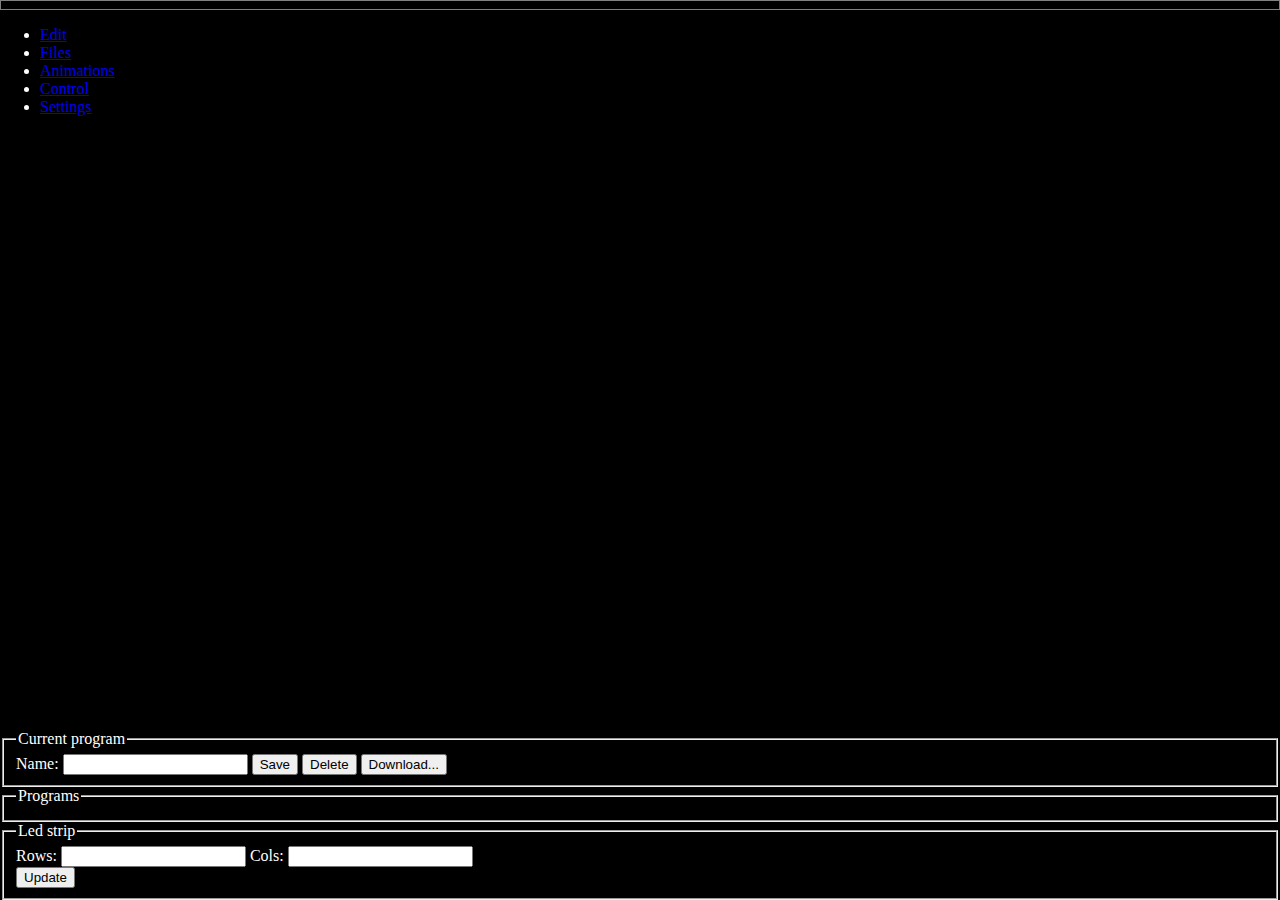
<file: web/index.html>
<!doctype html>
<html>
<head>
<meta name="viewport" content="width=device-width, initial-scale=1"> 
<style>

body {
    background: #000000;
    color: #ffffff;
}
#ledsim {
    border-style: solid;
    border-color: gray;
    border-width: 1px;
    image-rendering:-moz-crisp-edges;          /* Firefox        */
    image-rendering:-o-crisp-edges;            /* Opera          */
    image-rendering:-webkit-optimize-contrast; /* Safari         */
    image-rendering:optimize-contrast;         /* CSS3 Proposed  */
    image-rendering:crisp-edges;               /* CSS4 Proposed  */
    image-rendering:pixelated;                 /* CSS4 Proposed  */
    -ms-interpolation-mode:nearest-neighbor;   /* IE8+           */
}

#compiler_msg
{
    color: green;
    font-family: monospace;
}

.error
{
    color: red !important;
}


.quick_load_template
{
    display: none;
}

.quick_load
{
    margin: 2px;
}

#main-container
{
    display: flex;
    flex-direction: column;
    position:absolute;
    top: 0;
    bottom: 0;
    left: 0;
    right: 0;
}

#tabs
{
    display: flex;
    flex-direction: column;
    flex-grow: 1;
}


#tab-edit
{
    display: flex;
    flex-direction: column;
    flex-grow: 1;
    padding: 0.1em;
}

#editor {
    /*margin: auto;/*/
    flex-grow: 1;
}

</style>
<script src="controller.js"></script>
<script src="strip_anim_bindings.js"></script>
<script src="jslib/jquery-3.1.0.min.js"></script>
<script src="jslib/jquery-ui-1.12.1/jquery-ui.js"></script>
<link rel="stylesheet" href="jslib/jquery-ui-1.12.1/jquery-ui.css">
<script src="commands.js"></script>
<script src="jslib/ace/ace.js" type="text/javascript" charset="utf-8"></script>
</head>
<body>
    <div id='main-container'>
        <canvas  id="ledsim" width=160 height=1></canvas>

        <div id="tabs">
            <ul>
                <li><a href="#tab-edit">Edit</a></li>
                <li><a href="#tab-files">Files</a></li>
                <li><a href="#tab-animations">Animations</a></li>
                <li><a href="#tab-control">Control</a></li>
                <li><a href="#tab-settings">Settings</a></li>
            </ul>

            <div id="tab-control">
            </div>

            <div id="tab-edit" >
                    <div  id="compiler_msg"></div>
                    <div  id="editor"></div>

            </div>

            <div id="tab-files">
                <fieldset >
                    <legend>Current program</legend>
                    Name: <input id='program_name' type='text'></input>
                    <button id='save'>Save</button>
                    <button id='delete'>Delete</button>
                    <button id='download'>Download...</button>
                </fieldset>

                <fieldset>
                    <legend>Programs</legend>
                    <a href='#' class='quick_load_template'>template</a>

                </fieldset>
            </div>

            <div id="tab-settings">
                <fieldset>
                    <legend>Led strip</legend>
                    Rows: <input id='settings_rows' type='text' value=''></input>
                    Cols: <input id='settings_cols' type='text' value=''></input>
                    <div id='settings_error' class='error'></div>

                    <button id='settings_update'>Update</button>
                </fieldset>
            </fieldset>

        </div>
    </div>

</body>
</html>
</file>
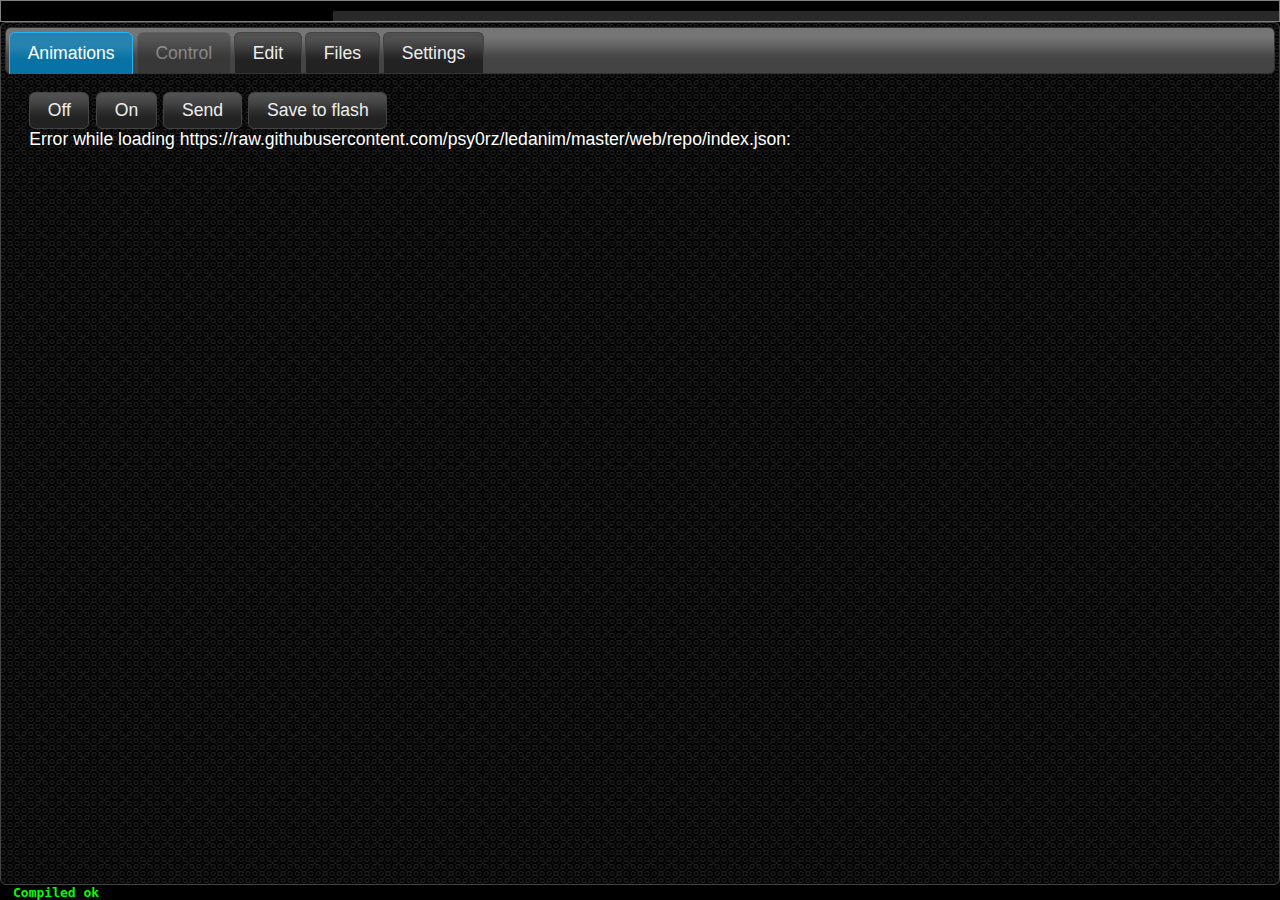
<file: web/public_html/index.html>
<!doctype html>
<html>
<head>
    <!-- (C)2016 Edwin Eefting - edwin@datux.nl -->
    <meta name="viewport" content="width=device-width, initial-scale=1">
    <meta http-equiv="cache-control" content="max-age=86400" />
    <style>

    body {
        background: #000000;
        color: #ffffff;
    }
    #ledsim {
        border-style: solid;
        border-color: gray;
        border-width: 1px;
        image-rendering:-moz-crisp-edges;          /* Firefox        */
        image-rendering:-o-crisp-edges;            /* Opera          */
        image-rendering:-webkit-optimize-contrast; /* Safari         */
        image-rendering:optimize-contrast;         /* CSS3 Proposed  */
        image-rendering:crisp-edges;               /* CSS4 Proposed  */
        image-rendering:pixelated;                 /* CSS4 Proposed  */
        -ms-interpolation-mode:nearest-neighbor;   /* IE8+           */
    }



    .template
    {
        display: none;
    }


    #main-container
    {
        display: flex;
        flex-direction: column;
        position:absolute;
        top: 0;
        bottom: 0;
        left: 0;
        right: 0;
    }

    #tabs
    {
        display: flex;
        flex-direction: column;
        flex-grow: 1;
    }

    #tab-animations
    {
        overflow: auto;
    }


    #tab-edit
    {
        display: flex;
        flex-direction: column;
        flex-grow: 1;
        padding: 0.1em;
    }

    #editor {
        flex-grow: 1;
        font-size: 18px;
    }

    #tab-control
    {
        display: flex;
        flex-direction: column;
        flex-grow: 1;
        padding: 0.5em;
    }

    #controls
    {
        overflow: auto;

    }

    .animation_desc
    {
        color: gray;
        font-style:italic;
    }

    #status_bar
    {
        font-family: monospace;
        padding-left: 1em;
        font-weight: bold;
        background-color: #000000;
    }

    .status_ok
    {
        color: #00FF00;
    }

    .status_processing
    {
        color: yellow;
    }

    .status_error
    {
        color: white;
        background-color: #ff0000 !important;
    }

    .hide-during-load
    {
        display:none !important;
    }

    .custom-slider-handle
    {
        text-align: center;
        width: 3em !important;
    }

    #controls .category
    {
        color: gray;
        font-size: 50%;
    }

    #controls .color-value
    {
        color: gray;
        font-size: 50%;
    }

    </style>

</head>
<body>
    <div id='main-container'>
        <canvas class='hide-during-load' id="ledsim"></canvas>

        <div class='hide-during-load' id="tabs">
            <ul>
                <li><a href="#tab-animations">Animations</a></li>
                <li><a href="#tab-control">Control</a></li>
                <li><a href="#tab-edit">Edit</a></li>
                <li><a href="#tab-files">Files</a></li>
                <li><a href="#tab-settings">Settings</a></li>
            </ul>


            <div id="tab-animations" >
                <button class='on-click-power-off'>Off</button>
                <button class='on-click-power-on'>On</button>
                <button class='on-click-send'>Send</button>
                <button class='on-click-save-to-flash'>Save to flash</button>

                <div class='animations_msg'></div>
                <div class='category template'>
                    <h1 class='category_title'></h1>
                    <ul>
                        <li class='animation template'>
                            <a class='animation_click program_name' href='#'></a>
                            <span class='animation_desc'></span>
                        </li>
                    </ul>
                </div>
            </div>


            <div id="tab-control">
                <div>
                    <button class='on-click-power-off'>Off</button>
                    <button class='on-click-power-on'>On</button>
                    <button class='on-click-send'>Send</button>
                    <button class='on-click-restore-defaults'>Defaults</button>
                </div>
                <div id='controls'>

                    <!-- Slider control template -->
                    <div class='slider control template'>
                        <p>
                            <span class='name'></span> <span class='category'></span>
                            <span class="ui-icon ui-icon-arrowreturnthick-1-w on-click-restore-default"></span>
                        </p>
                        <div class='widget'>
                            <div class="custom-slider-handle ui-slider-handle"></div>
                        </div>
                    </div>

                    <!-- color picker control template -->
                    <div class='color-picker control template'>
                        <p>
                            <span class='name'></span> <span class='category'></span>
                            <span class="ui-icon ui-icon-arrowreturnthick-1-w on-click-restore-default"></span>
                        </p>
                        <div class='widget' /></div>
                        <div class='color-value'></div>
                    </div>
                </div>
            </div>


            <div id="tab-edit" >
                <div id="editor"></div>
                <div style='color: gray;'>
                    Compiled size: <span id="compile_size"></span> bytes
                </div>

            </div>


            <div id="tab-files">
                <fieldset >
                    <legend>Current program</legend>
                    Name: <input id='program_name' type='text'></input>
                    <button id='save'>Save</button>
                    <button id='delete'>Delete</button>
                    <button id='download'>Download...</button>
                </fieldset>

                <fieldset>
                    <legend>Animations in local storage</legend>
                    <ul>
                        <li class='local_animation template'>
                            <a class='local_animation_click local_program_name' href='#'></a>
                        </li>
                    </ul>
                </fieldset>
            </div>


            <div id="tab-settings">
                <p>
                    <fieldset>
                        <legend>Led strip</legend>
                        Number of leds: <input id='settings_leds' type='text' size=4 value=''></input>
                        <p/>
                        Auto send: <input id='settings_auto_send' type='checkbox'></input>
                        <p/>
                        Smooth transition: <input id='settings_strip_smooth' type='checkbox'></input>
                    </fieldset>
                </p>
                <p>
                    <fieldset>
                        <legend>Led simulator in Web Browser</legend>
                        Led size: <input id='settings_ledsim_size' type='text' size=4 value=''></input> pixels
                        <p/>
                        Smooth transition: <input id='settings_ledsim_smooth' type='checkbox'></input>
                    </fieldset>
                </p>
                <p>
                    <button id='settings_update'>Save</button>
                </p>

            </div>
        </div>

        <div class='status_error' id="status_bar">Loading, this can take a while...</div>
    </div>


    <link rel="stylesheet" href="jslib/jquery-ui-1.12.1/jquery-ui.min.css">


    <script src="jslib/jquery-3.1.0.min.js"></script>
    <script src="jslib/jquery-ui-1.12.1/jquery-ui.min.js"></script>
    <script src="jslib/jquery.ui.touch-punch.min.js"></script>
    <script src="util.js"></script>
    <script src="led.js"></script>
    <script src="control.js"></script>
    <script src="jslib/ace/ace.js"></script>
    <script src="jslib/ace/theme-twilight.js"></script>
    <script src="jslib/ace/mode-javascript.js"></script>
    <script src="jslib/iris/iris.min.js"></script>
    <script src="controller.js"></script>
    <script src="strip_anim_bindings.js"></script>


</body>
</html>
</file>
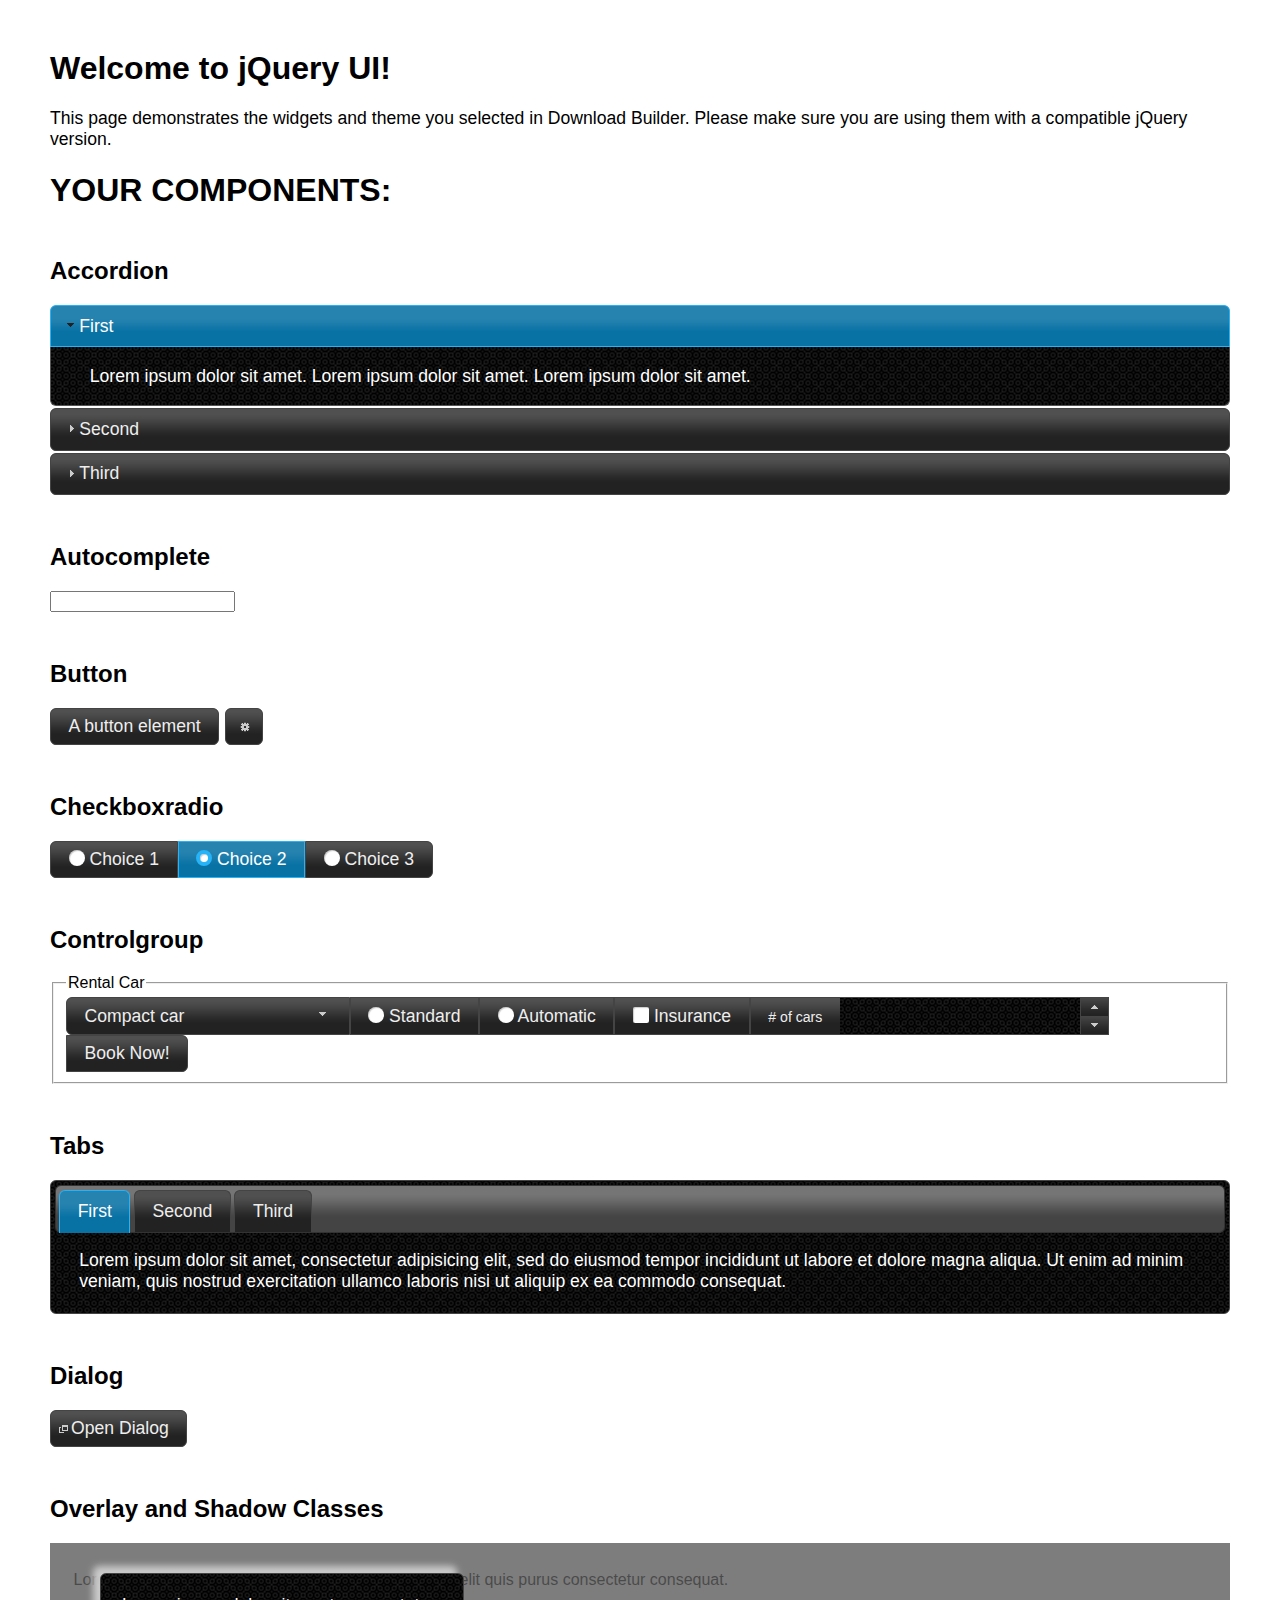
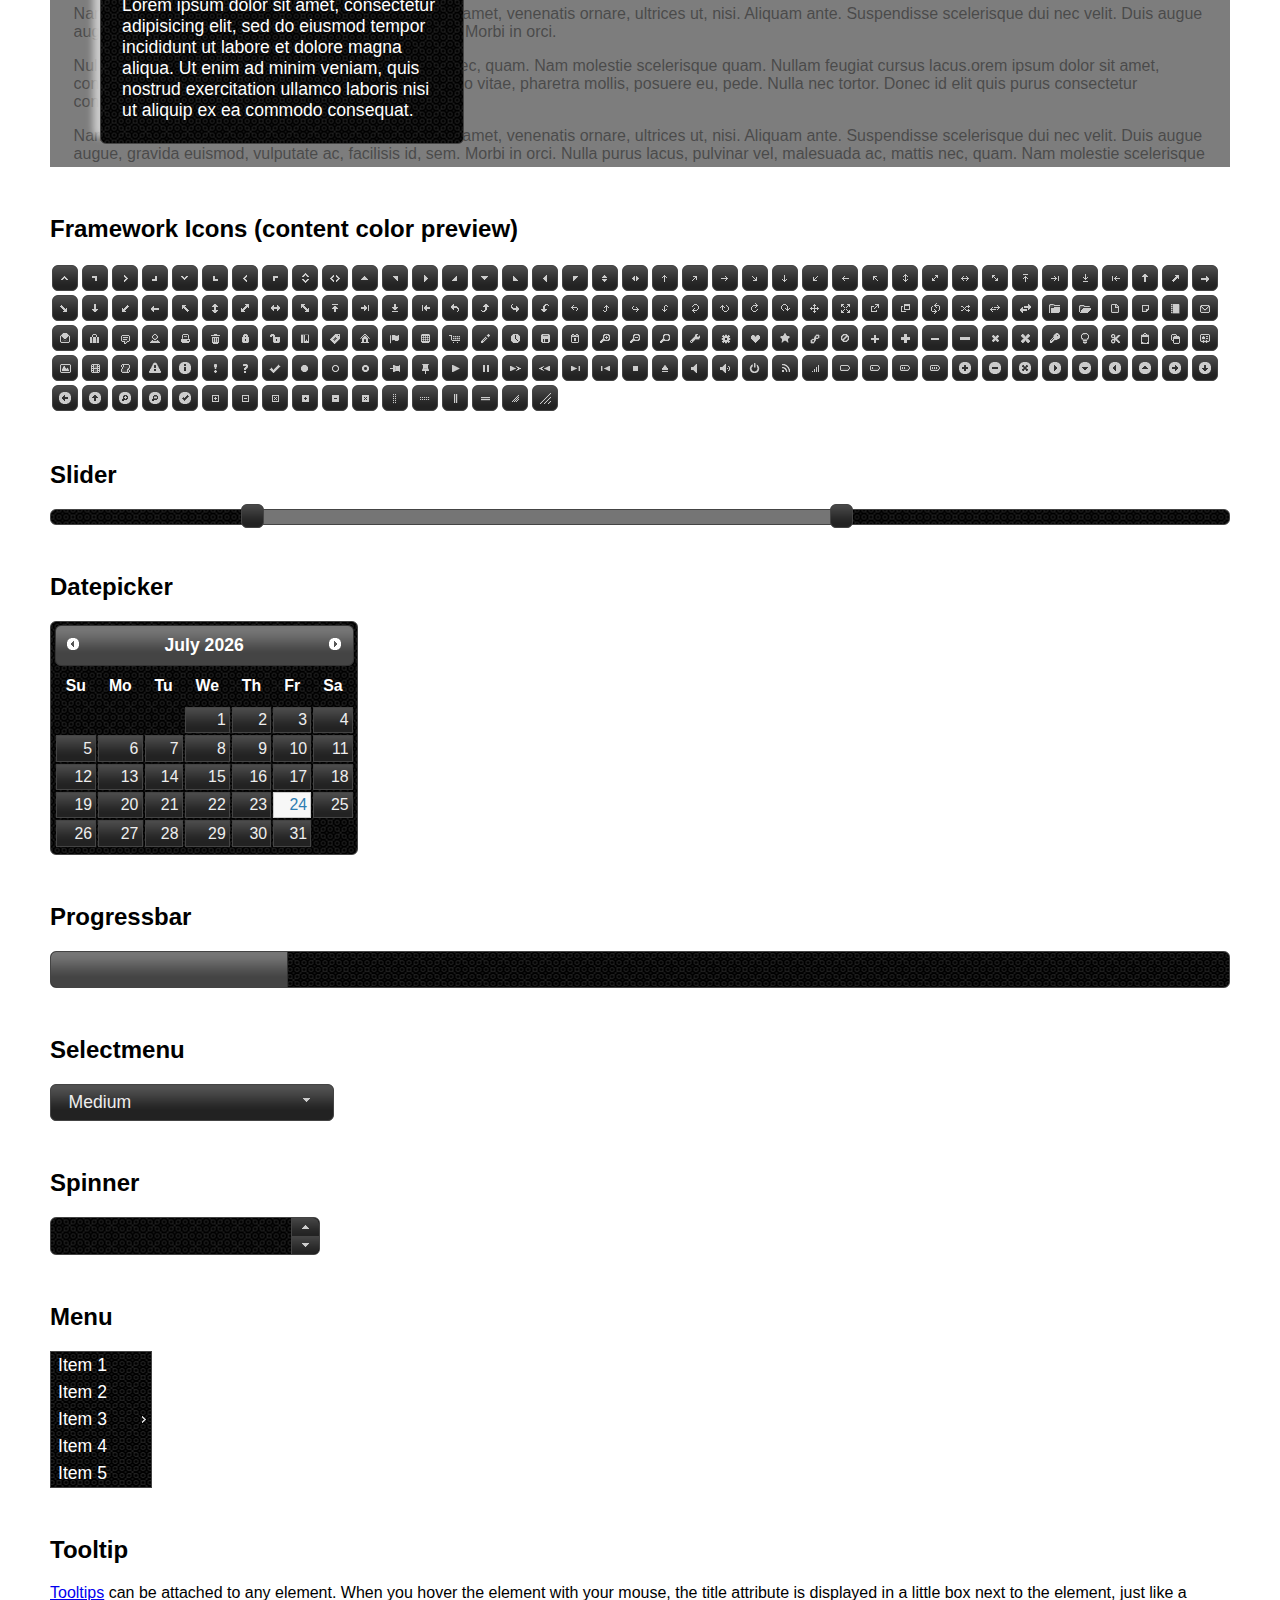
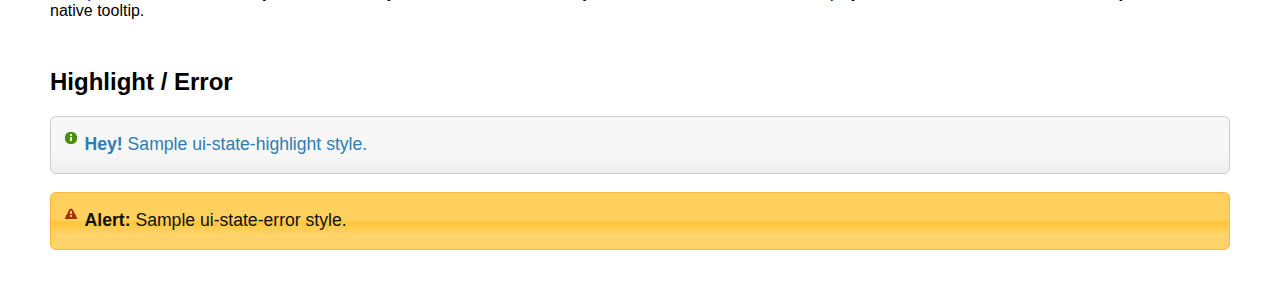
<file: web/jslib/jquery-ui-1.12.1/index.html>
<!doctype html>
<html lang="us">
<head>
	<meta charset="utf-8">
	<title>jQuery UI Example Page</title>
	<link href="jquery-ui.css" rel="stylesheet">
	<style>
	body{
		font-family: "Trebuchet MS", sans-serif;
		margin: 50px;
	}
	.demoHeaders {
		margin-top: 2em;
	}
	#dialog-link {
		padding: .4em 1em .4em 20px;
		text-decoration: none;
		position: relative;
	}
	#dialog-link span.ui-icon {
		margin: 0 5px 0 0;
		position: absolute;
		left: .2em;
		top: 50%;
		margin-top: -8px;
	}
	#icons {
		margin: 0;
		padding: 0;
	}
	#icons li {
		margin: 2px;
		position: relative;
		padding: 4px 0;
		cursor: pointer;
		float: left;
		list-style: none;
	}
	#icons span.ui-icon {
		float: left;
		margin: 0 4px;
	}
	.fakewindowcontain .ui-widget-overlay {
		position: absolute;
	}
	select {
		width: 200px;
	}
	</style>
</head>
<body>

<h1>Welcome to jQuery UI!</h1>

<div class="ui-widget">
	<p>This page demonstrates the widgets and theme you selected in Download Builder. Please make sure you are using them with a compatible jQuery version.</p>
</div>

<h1>YOUR COMPONENTS:</h1>


<!-- Accordion -->
<h2 class="demoHeaders">Accordion</h2>
<div id="accordion">
	<h3>First</h3>
	<div>Lorem ipsum dolor sit amet. Lorem ipsum dolor sit amet. Lorem ipsum dolor sit amet.</div>
	<h3>Second</h3>
	<div>Phasellus mattis tincidunt nibh.</div>
	<h3>Third</h3>
	<div>Nam dui erat, auctor a, dignissim quis.</div>
</div>



<!-- Autocomplete -->
<h2 class="demoHeaders">Autocomplete</h2>
<div>
	<input id="autocomplete" title="type &quot;a&quot;">
</div>



<!-- Button -->
<h2 class="demoHeaders">Button</h2>
<button id="button">A button element</button>
<button id="button-icon">An icon-only button</button>



<!-- Checkboxradio -->
<h2 class="demoHeaders">Checkboxradio</h2>
<form style="margin-top: 1em;">
	<div id="radioset">
		<input type="radio" id="radio1" name="radio"><label for="radio1">Choice 1</label>
		<input type="radio" id="radio2" name="radio" checked="checked"><label for="radio2">Choice 2</label>
		<input type="radio" id="radio3" name="radio"><label for="radio3">Choice 3</label>
	</div>
</form>



<!-- Controlgroup -->
<h2 class="demoHeaders">Controlgroup</h2>
<fieldset>
	<legend>Rental Car</legend>
	<div id="controlgroup">
		<select id="car-type">
			<option>Compact car</option>
			<option>Midsize car</option>
			<option>Full size car</option>
			<option>SUV</option>
			<option>Luxury</option>
			<option>Truck</option>
			<option>Van</option>
		</select>
		<label for="transmission-standard">Standard</label>
		<input type="radio" name="transmission" id="transmission-standard">
		<label for="transmission-automatic">Automatic</label>
		<input type="radio" name="transmission" id="transmission-automatic">
		<label for="insurance">Insurance</label>
		<input type="checkbox" name="insurance" id="insurance">
		<label for="horizontal-spinner" class="ui-controlgroup-label"># of cars</label>
		<input id="horizontal-spinner" class="ui-spinner-input">
		<button>Book Now!</button>
	</div>
</fieldset>



<!-- Tabs -->
<h2 class="demoHeaders">Tabs</h2>
<div id="tabs">
	<ul>
		<li><a href="#tabs-1">First</a></li>
		<li><a href="#tabs-2">Second</a></li>
		<li><a href="#tabs-3">Third</a></li>
	</ul>
	<div id="tabs-1">Lorem ipsum dolor sit amet, consectetur adipisicing elit, sed do eiusmod tempor incididunt ut labore et dolore magna aliqua. Ut enim ad minim veniam, quis nostrud exercitation ullamco laboris nisi ut aliquip ex ea commodo consequat.</div>
	<div id="tabs-2">Phasellus mattis tincidunt nibh. Cras orci urna, blandit id, pretium vel, aliquet ornare, felis. Maecenas scelerisque sem non nisl. Fusce sed lorem in enim dictum bibendum.</div>
	<div id="tabs-3">Nam dui erat, auctor a, dignissim quis, sollicitudin eu, felis. Pellentesque nisi urna, interdum eget, sagittis et, consequat vestibulum, lacus. Mauris porttitor ullamcorper augue.</div>
</div>



<h2 class="demoHeaders">Dialog</h2>
<p>
	<button id="dialog-link" class="ui-button ui-corner-all ui-widget">
		<span class="ui-icon ui-icon-newwin"></span>Open Dialog
	</button>
</p>

<h2 class="demoHeaders">Overlay and Shadow Classes</h2>
<div style="position: relative; width: 96%; height: 200px; padding:1% 2%; overflow:hidden;" class="fakewindowcontain">
	<p>Lorem ipsum dolor sit amet,  Nulla nec tortor. Donec id elit quis purus consectetur consequat. </p><p>Nam congue semper tellus. Sed erat dolor, dapibus sit amet, venenatis ornare, ultrices ut, nisi. Aliquam ante. Suspendisse scelerisque dui nec velit. Duis augue augue, gravida euismod, vulputate ac, facilisis id, sem. Morbi in orci. </p><p>Nulla purus lacus, pulvinar vel, malesuada ac, mattis nec, quam. Nam molestie scelerisque quam. Nullam feugiat cursus lacus.orem ipsum dolor sit amet, consectetur adipiscing elit. Donec libero risus, commodo vitae, pharetra mollis, posuere eu, pede. Nulla nec tortor. Donec id elit quis purus consectetur consequat. </p><p>Nam congue semper tellus. Sed erat dolor, dapibus sit amet, venenatis ornare, ultrices ut, nisi. Aliquam ante. Suspendisse scelerisque dui nec velit. Duis augue augue, gravida euismod, vulputate ac, facilisis id, sem. Morbi in orci. Nulla purus lacus, pulvinar vel, malesuada ac, mattis nec, quam. Nam molestie scelerisque quam. </p><p>Nullam feugiat cursus lacus.orem ipsum dolor sit amet, consectetur adipiscing elit. Donec libero risus, commodo vitae, pharetra mollis, posuere eu, pede. Nulla nec tortor. Donec id elit quis purus consectetur consequat. Nam congue semper tellus. Sed erat dolor, dapibus sit amet, venenatis ornare, ultrices ut, nisi. Aliquam ante. </p><p>Suspendisse scelerisque dui nec velit. Duis augue augue, gravida euismod, vulputate ac, facilisis id, sem. Morbi in orci. Nulla purus lacus, pulvinar vel, malesuada ac, mattis nec, quam. Nam molestie scelerisque quam. Nullam feugiat cursus lacus.orem ipsum dolor sit amet, consectetur adipiscing elit. Donec libero risus, commodo vitae, pharetra mollis, posuere eu, pede. Nulla nec tortor. Donec id elit quis purus consectetur consequat. Nam congue semper tellus. Sed erat dolor, dapibus sit amet, venenatis ornare, ultrices ut, nisi. </p>

	<!-- ui-dialog -->
	<div class="ui-widget-overlay ui-front"></div>
	<div style="position: absolute; width: 320px; left: 50px; top: 30px; padding: 1.2em" class="ui-widget ui-front ui-widget-content ui-corner-all ui-widget-shadow">
		Lorem ipsum dolor sit amet, consectetur adipisicing elit, sed do eiusmod tempor incididunt ut labore et dolore magna aliqua. Ut enim ad minim veniam, quis nostrud exercitation ullamco laboris nisi ut aliquip ex ea commodo consequat.
	</div>

</div>

<!-- ui-dialog -->
<div id="dialog" title="Dialog Title">
	<p>Lorem ipsum dolor sit amet, consectetur adipisicing elit, sed do eiusmod tempor incididunt ut labore et dolore magna aliqua. Ut enim ad minim veniam, quis nostrud exercitation ullamco laboris nisi ut aliquip ex ea commodo consequat.</p>
</div>



<h2 class="demoHeaders">Framework Icons (content color preview)</h2>
<ul id="icons" class="ui-widget ui-helper-clearfix">
	<li class="ui-state-default ui-corner-all" title=".ui-icon-caret-1-n"><span class="ui-icon ui-icon-caret-1-n"></span></li>
	<li class="ui-state-default ui-corner-all" title=".ui-icon-caret-1-ne"><span class="ui-icon ui-icon-caret-1-ne"></span></li>
	<li class="ui-state-default ui-corner-all" title=".ui-icon-caret-1-e"><span class="ui-icon ui-icon-caret-1-e"></span></li>
	<li class="ui-state-default ui-corner-all" title=".ui-icon-caret-1-se"><span class="ui-icon ui-icon-caret-1-se"></span></li>
	<li class="ui-state-default ui-corner-all" title=".ui-icon-caret-1-s"><span class="ui-icon ui-icon-caret-1-s"></span></li>
	<li class="ui-state-default ui-corner-all" title=".ui-icon-caret-1-sw"><span class="ui-icon ui-icon-caret-1-sw"></span></li>
	<li class="ui-state-default ui-corner-all" title=".ui-icon-caret-1-w"><span class="ui-icon ui-icon-caret-1-w"></span></li>
	<li class="ui-state-default ui-corner-all" title=".ui-icon-caret-1-nw"><span class="ui-icon ui-icon-caret-1-nw"></span></li>
	<li class="ui-state-default ui-corner-all" title=".ui-icon-caret-2-n-s"><span class="ui-icon ui-icon-caret-2-n-s"></span></li>
	<li class="ui-state-default ui-corner-all" title=".ui-icon-caret-2-e-w"><span class="ui-icon ui-icon-caret-2-e-w"></span></li>
	<li class="ui-state-default ui-corner-all" title=".ui-icon-triangle-1-n"><span class="ui-icon ui-icon-triangle-1-n"></span></li>
	<li class="ui-state-default ui-corner-all" title=".ui-icon-triangle-1-ne"><span class="ui-icon ui-icon-triangle-1-ne"></span></li>
	<li class="ui-state-default ui-corner-all" title=".ui-icon-triangle-1-e"><span class="ui-icon ui-icon-triangle-1-e"></span></li>
	<li class="ui-state-default ui-corner-all" title=".ui-icon-triangle-1-se"><span class="ui-icon ui-icon-triangle-1-se"></span></li>
	<li class="ui-state-default ui-corner-all" title=".ui-icon-triangle-1-s"><span class="ui-icon ui-icon-triangle-1-s"></span></li>
	<li class="ui-state-default ui-corner-all" title=".ui-icon-triangle-1-sw"><span class="ui-icon ui-icon-triangle-1-sw"></span></li>
	<li class="ui-state-default ui-corner-all" title=".ui-icon-triangle-1-w"><span class="ui-icon ui-icon-triangle-1-w"></span></li>
	<li class="ui-state-default ui-corner-all" title=".ui-icon-triangle-1-nw"><span class="ui-icon ui-icon-triangle-1-nw"></span></li>
	<li class="ui-state-default ui-corner-all" title=".ui-icon-triangle-2-n-s"><span class="ui-icon ui-icon-triangle-2-n-s"></span></li>
	<li class="ui-state-default ui-corner-all" title=".ui-icon-triangle-2-e-w"><span class="ui-icon ui-icon-triangle-2-e-w"></span></li>
	<li class="ui-state-default ui-corner-all" title=".ui-icon-arrow-1-n"><span class="ui-icon ui-icon-arrow-1-n"></span></li>
	<li class="ui-state-default ui-corner-all" title=".ui-icon-arrow-1-ne"><span class="ui-icon ui-icon-arrow-1-ne"></span></li>
	<li class="ui-state-default ui-corner-all" title=".ui-icon-arrow-1-e"><span class="ui-icon ui-icon-arrow-1-e"></span></li>
	<li class="ui-state-default ui-corner-all" title=".ui-icon-arrow-1-se"><span class="ui-icon ui-icon-arrow-1-se"></span></li>
	<li class="ui-state-default ui-corner-all" title=".ui-icon-arrow-1-s"><span class="ui-icon ui-icon-arrow-1-s"></span></li>
	<li class="ui-state-default ui-corner-all" title=".ui-icon-arrow-1-sw"><span class="ui-icon ui-icon-arrow-1-sw"></span></li>
	<li class="ui-state-default ui-corner-all" title=".ui-icon-arrow-1-w"><span class="ui-icon ui-icon-arrow-1-w"></span></li>
	<li class="ui-state-default ui-corner-all" title=".ui-icon-arrow-1-nw"><span class="ui-icon ui-icon-arrow-1-nw"></span></li>
	<li class="ui-state-default ui-corner-all" title=".ui-icon-arrow-2-n-s"><span class="ui-icon ui-icon-arrow-2-n-s"></span></li>
	<li class="ui-state-default ui-corner-all" title=".ui-icon-arrow-2-ne-sw"><span class="ui-icon ui-icon-arrow-2-ne-sw"></span></li>
	<li class="ui-state-default ui-corner-all" title=".ui-icon-arrow-2-e-w"><span class="ui-icon ui-icon-arrow-2-e-w"></span></li>
	<li class="ui-state-default ui-corner-all" title=".ui-icon-arrow-2-se-nw"><span class="ui-icon ui-icon-arrow-2-se-nw"></span></li>
	<li class="ui-state-default ui-corner-all" title=".ui-icon-arrowstop-1-n"><span class="ui-icon ui-icon-arrowstop-1-n"></span></li>
	<li class="ui-state-default ui-corner-all" title=".ui-icon-arrowstop-1-e"><span class="ui-icon ui-icon-arrowstop-1-e"></span></li>
	<li class="ui-state-default ui-corner-all" title=".ui-icon-arrowstop-1-s"><span class="ui-icon ui-icon-arrowstop-1-s"></span></li>
	<li class="ui-state-default ui-corner-all" title=".ui-icon-arrowstop-1-w"><span class="ui-icon ui-icon-arrowstop-1-w"></span></li>
	<li class="ui-state-default ui-corner-all" title=".ui-icon-arrowthick-1-n"><span class="ui-icon ui-icon-arrowthick-1-n"></span></li>
	<li class="ui-state-default ui-corner-all" title=".ui-icon-arrowthick-1-ne"><span class="ui-icon ui-icon-arrowthick-1-ne"></span></li>
	<li class="ui-state-default ui-corner-all" title=".ui-icon-arrowthick-1-e"><span class="ui-icon ui-icon-arrowthick-1-e"></span></li>
	<li class="ui-state-default ui-corner-all" title=".ui-icon-arrowthick-1-se"><span class="ui-icon ui-icon-arrowthick-1-se"></span></li>
	<li class="ui-state-default ui-corner-all" title=".ui-icon-arrowthick-1-s"><span class="ui-icon ui-icon-arrowthick-1-s"></span></li>
	<li class="ui-state-default ui-corner-all" title=".ui-icon-arrowthick-1-sw"><span class="ui-icon ui-icon-arrowthick-1-sw"></span></li>
	<li class="ui-state-default ui-corner-all" title=".ui-icon-arrowthick-1-w"><span class="ui-icon ui-icon-arrowthick-1-w"></span></li>
	<li class="ui-state-default ui-corner-all" title=".ui-icon-arrowthick-1-nw"><span class="ui-icon ui-icon-arrowthick-1-nw"></span></li>
	<li class="ui-state-default ui-corner-all" title=".ui-icon-arrowthick-2-n-s"><span class="ui-icon ui-icon-arrowthick-2-n-s"></span></li>
	<li class="ui-state-default ui-corner-all" title=".ui-icon-arrowthick-2-ne-sw"><span class="ui-icon ui-icon-arrowthick-2-ne-sw"></span></li>
	<li class="ui-state-default ui-corner-all" title=".ui-icon-arrowthick-2-e-w"><span class="ui-icon ui-icon-arrowthick-2-e-w"></span></li>
	<li class="ui-state-default ui-corner-all" title=".ui-icon-arrowthick-2-se-nw"><span class="ui-icon ui-icon-arrowthick-2-se-nw"></span></li>
	<li class="ui-state-default ui-corner-all" title=".ui-icon-arrowthickstop-1-n"><span class="ui-icon ui-icon-arrowthickstop-1-n"></span></li>
	<li class="ui-state-default ui-corner-all" title=".ui-icon-arrowthickstop-1-e"><span class="ui-icon ui-icon-arrowthickstop-1-e"></span></li>
	<li class="ui-state-default ui-corner-all" title=".ui-icon-arrowthickstop-1-s"><span class="ui-icon ui-icon-arrowthickstop-1-s"></span></li>
	<li class="ui-state-default ui-corner-all" title=".ui-icon-arrowthickstop-1-w"><span class="ui-icon ui-icon-arrowthickstop-1-w"></span></li>
	<li class="ui-state-default ui-corner-all" title=".ui-icon-arrowreturnthick-1-w"><span class="ui-icon ui-icon-arrowreturnthick-1-w"></span></li>
	<li class="ui-state-default ui-corner-all" title=".ui-icon-arrowreturnthick-1-n"><span class="ui-icon ui-icon-arrowreturnthick-1-n"></span></li>
	<li class="ui-state-default ui-corner-all" title=".ui-icon-arrowreturnthick-1-e"><span class="ui-icon ui-icon-arrowreturnthick-1-e"></span></li>
	<li class="ui-state-default ui-corner-all" title=".ui-icon-arrowreturnthick-1-s"><span class="ui-icon ui-icon-arrowreturnthick-1-s"></span></li>
	<li class="ui-state-default ui-corner-all" title=".ui-icon-arrowreturn-1-w"><span class="ui-icon ui-icon-arrowreturn-1-w"></span></li>
	<li class="ui-state-default ui-corner-all" title=".ui-icon-arrowreturn-1-n"><span class="ui-icon ui-icon-arrowreturn-1-n"></span></li>
	<li class="ui-state-default ui-corner-all" title=".ui-icon-arrowreturn-1-e"><span class="ui-icon ui-icon-arrowreturn-1-e"></span></li>
	<li class="ui-state-default ui-corner-all" title=".ui-icon-arrowreturn-1-s"><span class="ui-icon ui-icon-arrowreturn-1-s"></span></li>
	<li class="ui-state-default ui-corner-all" title=".ui-icon-arrowrefresh-1-w"><span class="ui-icon ui-icon-arrowrefresh-1-w"></span></li>
	<li class="ui-state-default ui-corner-all" title=".ui-icon-arrowrefresh-1-n"><span class="ui-icon ui-icon-arrowrefresh-1-n"></span></li>
	<li class="ui-state-default ui-corner-all" title=".ui-icon-arrowrefresh-1-e"><span class="ui-icon ui-icon-arrowrefresh-1-e"></span></li>
	<li class="ui-state-default ui-corner-all" title=".ui-icon-arrowrefresh-1-s"><span class="ui-icon ui-icon-arrowrefresh-1-s"></span></li>
	<li class="ui-state-default ui-corner-all" title=".ui-icon-arrow-4"><span class="ui-icon ui-icon-arrow-4"></span></li>
	<li class="ui-state-default ui-corner-all" title=".ui-icon-arrow-4-diag"><span class="ui-icon ui-icon-arrow-4-diag"></span></li>
	<li class="ui-state-default ui-corner-all" title=".ui-icon-extlink"><span class="ui-icon ui-icon-extlink"></span></li>
	<li class="ui-state-default ui-corner-all" title=".ui-icon-newwin"><span class="ui-icon ui-icon-newwin"></span></li>
	<li class="ui-state-default ui-corner-all" title=".ui-icon-refresh"><span class="ui-icon ui-icon-refresh"></span></li>
	<li class="ui-state-default ui-corner-all" title=".ui-icon-shuffle"><span class="ui-icon ui-icon-shuffle"></span></li>
	<li class="ui-state-default ui-corner-all" title=".ui-icon-transfer-e-w"><span class="ui-icon ui-icon-transfer-e-w"></span></li>
	<li class="ui-state-default ui-corner-all" title=".ui-icon-transferthick-e-w"><span class="ui-icon ui-icon-transferthick-e-w"></span></li>
	<li class="ui-state-default ui-corner-all" title=".ui-icon-folder-collapsed"><span class="ui-icon ui-icon-folder-collapsed"></span></li>
	<li class="ui-state-default ui-corner-all" title=".ui-icon-folder-open"><span class="ui-icon ui-icon-folder-open"></span></li>
	<li class="ui-state-default ui-corner-all" title=".ui-icon-document"><span class="ui-icon ui-icon-document"></span></li>
	<li class="ui-state-default ui-corner-all" title=".ui-icon-document-b"><span class="ui-icon ui-icon-document-b"></span></li>
	<li class="ui-state-default ui-corner-all" title=".ui-icon-note"><span class="ui-icon ui-icon-note"></span></li>
	<li class="ui-state-default ui-corner-all" title=".ui-icon-mail-closed"><span class="ui-icon ui-icon-mail-closed"></span></li>
	<li class="ui-state-default ui-corner-all" title=".ui-icon-mail-open"><span class="ui-icon ui-icon-mail-open"></span></li>
	<li class="ui-state-default ui-corner-all" title=".ui-icon-suitcase"><span class="ui-icon ui-icon-suitcase"></span></li>
	<li class="ui-state-default ui-corner-all" title=".ui-icon-comment"><span class="ui-icon ui-icon-comment"></span></li>
	<li class="ui-state-default ui-corner-all" title=".ui-icon-person"><span class="ui-icon ui-icon-person"></span></li>
	<li class="ui-state-default ui-corner-all" title=".ui-icon-print"><span class="ui-icon ui-icon-print"></span></li>
	<li class="ui-state-default ui-corner-all" title=".ui-icon-trash"><span class="ui-icon ui-icon-trash"></span></li>
	<li class="ui-state-default ui-corner-all" title=".ui-icon-locked"><span class="ui-icon ui-icon-locked"></span></li>
	<li class="ui-state-default ui-corner-all" title=".ui-icon-unlocked"><span class="ui-icon ui-icon-unlocked"></span></li>
	<li class="ui-state-default ui-corner-all" title=".ui-icon-bookmark"><span class="ui-icon ui-icon-bookmark"></span></li>
	<li class="ui-state-default ui-corner-all" title=".ui-icon-tag"><span class="ui-icon ui-icon-tag"></span></li>
	<li class="ui-state-default ui-corner-all" title=".ui-icon-home"><span class="ui-icon ui-icon-home"></span></li>
	<li class="ui-state-default ui-corner-all" title=".ui-icon-flag"><span class="ui-icon ui-icon-flag"></span></li>
	<li class="ui-state-default ui-corner-all" title=".ui-icon-calculator"><span class="ui-icon ui-icon-calculator"></span></li>
	<li class="ui-state-default ui-corner-all" title=".ui-icon-cart"><span class="ui-icon ui-icon-cart"></span></li>
	<li class="ui-state-default ui-corner-all" title=".ui-icon-pencil"><span class="ui-icon ui-icon-pencil"></span></li>
	<li class="ui-state-default ui-corner-all" title=".ui-icon-clock"><span class="ui-icon ui-icon-clock"></span></li>
	<li class="ui-state-default ui-corner-all" title=".ui-icon-disk"><span class="ui-icon ui-icon-disk"></span></li>
	<li class="ui-state-default ui-corner-all" title=".ui-icon-calendar"><span class="ui-icon ui-icon-calendar"></span></li>
	<li class="ui-state-default ui-corner-all" title=".ui-icon-zoomin"><span class="ui-icon ui-icon-zoomin"></span></li>
	<li class="ui-state-default ui-corner-all" title=".ui-icon-zoomout"><span class="ui-icon ui-icon-zoomout"></span></li>
	<li class="ui-state-default ui-corner-all" title=".ui-icon-search"><span class="ui-icon ui-icon-search"></span></li>
	<li class="ui-state-default ui-corner-all" title=".ui-icon-wrench"><span class="ui-icon ui-icon-wrench"></span></li>
	<li class="ui-state-default ui-corner-all" title=".ui-icon-gear"><span class="ui-icon ui-icon-gear"></span></li>
	<li class="ui-state-default ui-corner-all" title=".ui-icon-heart"><span class="ui-icon ui-icon-heart"></span></li>
	<li class="ui-state-default ui-corner-all" title=".ui-icon-star"><span class="ui-icon ui-icon-star"></span></li>
	<li class="ui-state-default ui-corner-all" title=".ui-icon-link"><span class="ui-icon ui-icon-link"></span></li>
	<li class="ui-state-default ui-corner-all" title=".ui-icon-cancel"><span class="ui-icon ui-icon-cancel"></span></li>
	<li class="ui-state-default ui-corner-all" title=".ui-icon-plus"><span class="ui-icon ui-icon-plus"></span></li>
	<li class="ui-state-default ui-corner-all" title=".ui-icon-plusthick"><span class="ui-icon ui-icon-plusthick"></span></li>
	<li class="ui-state-default ui-corner-all" title=".ui-icon-minus"><span class="ui-icon ui-icon-minus"></span></li>
	<li class="ui-state-default ui-corner-all" title=".ui-icon-minusthick"><span class="ui-icon ui-icon-minusthick"></span></li>
	<li class="ui-state-default ui-corner-all" title=".ui-icon-close"><span class="ui-icon ui-icon-close"></span></li>
	<li class="ui-state-default ui-corner-all" title=".ui-icon-closethick"><span class="ui-icon ui-icon-closethick"></span></li>
	<li class="ui-state-default ui-corner-all" title=".ui-icon-key"><span class="ui-icon ui-icon-key"></span></li>
	<li class="ui-state-default ui-corner-all" title=".ui-icon-lightbulb"><span class="ui-icon ui-icon-lightbulb"></span></li>
	<li class="ui-state-default ui-corner-all" title=".ui-icon-scissors"><span class="ui-icon ui-icon-scissors"></span></li>
	<li class="ui-state-default ui-corner-all" title=".ui-icon-clipboard"><span class="ui-icon ui-icon-clipboard"></span></li>
	<li class="ui-state-default ui-corner-all" title=".ui-icon-copy"><span class="ui-icon ui-icon-copy"></span></li>
	<li class="ui-state-default ui-corner-all" title=".ui-icon-contact"><span class="ui-icon ui-icon-contact"></span></li>
	<li class="ui-state-default ui-corner-all" title=".ui-icon-image"><span class="ui-icon ui-icon-image"></span></li>
	<li class="ui-state-default ui-corner-all" title=".ui-icon-video"><span class="ui-icon ui-icon-video"></span></li>
	<li class="ui-state-default ui-corner-all" title=".ui-icon-script"><span class="ui-icon ui-icon-script"></span></li>
	<li class="ui-state-default ui-corner-all" title=".ui-icon-alert"><span class="ui-icon ui-icon-alert"></span></li>
	<li class="ui-state-default ui-corner-all" title=".ui-icon-info"><span class="ui-icon ui-icon-info"></span></li>
	<li class="ui-state-default ui-corner-all" title=".ui-icon-notice"><span class="ui-icon ui-icon-notice"></span></li>
	<li class="ui-state-default ui-corner-all" title=".ui-icon-help"><span class="ui-icon ui-icon-help"></span></li>
	<li class="ui-state-default ui-corner-all" title=".ui-icon-check"><span class="ui-icon ui-icon-check"></span></li>
	<li class="ui-state-default ui-corner-all" title=".ui-icon-bullet"><span class="ui-icon ui-icon-bullet"></span></li>
	<li class="ui-state-default ui-corner-all" title=".ui-icon-radio-off"><span class="ui-icon ui-icon-radio-off"></span></li>
	<li class="ui-state-default ui-corner-all" title=".ui-icon-radio-on"><span class="ui-icon ui-icon-radio-on"></span></li>
	<li class="ui-state-default ui-corner-all" title=".ui-icon-pin-w"><span class="ui-icon ui-icon-pin-w"></span></li>
	<li class="ui-state-default ui-corner-all" title=".ui-icon-pin-s"><span class="ui-icon ui-icon-pin-s"></span></li>
	<li class="ui-state-default ui-corner-all" title=".ui-icon-play"><span class="ui-icon ui-icon-play"></span></li>
	<li class="ui-state-default ui-corner-all" title=".ui-icon-pause"><span class="ui-icon ui-icon-pause"></span></li>
	<li class="ui-state-default ui-corner-all" title=".ui-icon-seek-next"><span class="ui-icon ui-icon-seek-next"></span></li>
	<li class="ui-state-default ui-corner-all" title=".ui-icon-seek-prev"><span class="ui-icon ui-icon-seek-prev"></span></li>
	<li class="ui-state-default ui-corner-all" title=".ui-icon-seek-end"><span class="ui-icon ui-icon-seek-end"></span></li>
	<li class="ui-state-default ui-corner-all" title=".ui-icon-seek-first"><span class="ui-icon ui-icon-seek-first"></span></li>
	<li class="ui-state-default ui-corner-all" title=".ui-icon-stop"><span class="ui-icon ui-icon-stop"></span></li>
	<li class="ui-state-default ui-corner-all" title=".ui-icon-eject"><span class="ui-icon ui-icon-eject"></span></li>
	<li class="ui-state-default ui-corner-all" title=".ui-icon-volume-off"><span class="ui-icon ui-icon-volume-off"></span></li>
	<li class="ui-state-default ui-corner-all" title=".ui-icon-volume-on"><span class="ui-icon ui-icon-volume-on"></span></li>
	<li class="ui-state-default ui-corner-all" title=".ui-icon-power"><span class="ui-icon ui-icon-power"></span></li>
	<li class="ui-state-default ui-corner-all" title=".ui-icon-signal-diag"><span class="ui-icon ui-icon-signal-diag"></span></li>
	<li class="ui-state-default ui-corner-all" title=".ui-icon-signal"><span class="ui-icon ui-icon-signal"></span></li>
	<li class="ui-state-default ui-corner-all" title=".ui-icon-battery-0"><span class="ui-icon ui-icon-battery-0"></span></li>
	<li class="ui-state-default ui-corner-all" title=".ui-icon-battery-1"><span class="ui-icon ui-icon-battery-1"></span></li>
	<li class="ui-state-default ui-corner-all" title=".ui-icon-battery-2"><span class="ui-icon ui-icon-battery-2"></span></li>
	<li class="ui-state-default ui-corner-all" title=".ui-icon-battery-3"><span class="ui-icon ui-icon-battery-3"></span></li>
	<li class="ui-state-default ui-corner-all" title=".ui-icon-circle-plus"><span class="ui-icon ui-icon-circle-plus"></span></li>
	<li class="ui-state-default ui-corner-all" title=".ui-icon-circle-minus"><span class="ui-icon ui-icon-circle-minus"></span></li>
	<li class="ui-state-default ui-corner-all" title=".ui-icon-circle-close"><span class="ui-icon ui-icon-circle-close"></span></li>
	<li class="ui-state-default ui-corner-all" title=".ui-icon-circle-triangle-e"><span class="ui-icon ui-icon-circle-triangle-e"></span></li>
	<li class="ui-state-default ui-corner-all" title=".ui-icon-circle-triangle-s"><span class="ui-icon ui-icon-circle-triangle-s"></span></li>
	<li class="ui-state-default ui-corner-all" title=".ui-icon-circle-triangle-w"><span class="ui-icon ui-icon-circle-triangle-w"></span></li>
	<li class="ui-state-default ui-corner-all" title=".ui-icon-circle-triangle-n"><span class="ui-icon ui-icon-circle-triangle-n"></span></li>
	<li class="ui-state-default ui-corner-all" title=".ui-icon-circle-arrow-e"><span class="ui-icon ui-icon-circle-arrow-e"></span></li>
	<li class="ui-state-default ui-corner-all" title=".ui-icon-circle-arrow-s"><span class="ui-icon ui-icon-circle-arrow-s"></span></li>
	<li class="ui-state-default ui-corner-all" title=".ui-icon-circle-arrow-w"><span class="ui-icon ui-icon-circle-arrow-w"></span></li>
	<li class="ui-state-default ui-corner-all" title=".ui-icon-circle-arrow-n"><span class="ui-icon ui-icon-circle-arrow-n"></span></li>
	<li class="ui-state-default ui-corner-all" title=".ui-icon-circle-zoomin"><span class="ui-icon ui-icon-circle-zoomin"></span></li>
	<li class="ui-state-default ui-corner-all" title=".ui-icon-circle-zoomout"><span class="ui-icon ui-icon-circle-zoomout"></span></li>
	<li class="ui-state-default ui-corner-all" title=".ui-icon-circle-check"><span class="ui-icon ui-icon-circle-check"></span></li>
	<li class="ui-state-default ui-corner-all" title=".ui-icon-circlesmall-plus"><span class="ui-icon ui-icon-circlesmall-plus"></span></li>
	<li class="ui-state-default ui-corner-all" title=".ui-icon-circlesmall-minus"><span class="ui-icon ui-icon-circlesmall-minus"></span></li>
	<li class="ui-state-default ui-corner-all" title=".ui-icon-circlesmall-close"><span class="ui-icon ui-icon-circlesmall-close"></span></li>
	<li class="ui-state-default ui-corner-all" title=".ui-icon-squaresmall-plus"><span class="ui-icon ui-icon-squaresmall-plus"></span></li>
	<li class="ui-state-default ui-corner-all" title=".ui-icon-squaresmall-minus"><span class="ui-icon ui-icon-squaresmall-minus"></span></li>
	<li class="ui-state-default ui-corner-all" title=".ui-icon-squaresmall-close"><span class="ui-icon ui-icon-squaresmall-close"></span></li>
	<li class="ui-state-default ui-corner-all" title=".ui-icon-grip-dotted-vertical"><span class="ui-icon ui-icon-grip-dotted-vertical"></span></li>
	<li class="ui-state-default ui-corner-all" title=".ui-icon-grip-dotted-horizontal"><span class="ui-icon ui-icon-grip-dotted-horizontal"></span></li>
	<li class="ui-state-default ui-corner-all" title=".ui-icon-grip-solid-vertical"><span class="ui-icon ui-icon-grip-solid-vertical"></span></li>
	<li class="ui-state-default ui-corner-all" title=".ui-icon-grip-solid-horizontal"><span class="ui-icon ui-icon-grip-solid-horizontal"></span></li>
	<li class="ui-state-default ui-corner-all" title=".ui-icon-gripsmall-diagonal-se"><span class="ui-icon ui-icon-gripsmall-diagonal-se"></span></li>
	<li class="ui-state-default ui-corner-all" title=".ui-icon-grip-diagonal-se"><span class="ui-icon ui-icon-grip-diagonal-se"></span></li>
</ul>


<!-- Slider -->
<h2 class="demoHeaders">Slider</h2>
<div id="slider"></div>



<!-- Datepicker -->
<h2 class="demoHeaders">Datepicker</h2>
<div id="datepicker"></div>



<!-- Progressbar -->
<h2 class="demoHeaders">Progressbar</h2>
<div id="progressbar"></div>



<!-- Progressbar -->
<h2 class="demoHeaders">Selectmenu</h2>
<select id="selectmenu">
	<option>Slower</option>
	<option>Slow</option>
	<option selected="selected">Medium</option>
	<option>Fast</option>
	<option>Faster</option>
</select>



<!-- Spinner -->
<h2 class="demoHeaders">Spinner</h2>
<input id="spinner">



<!-- Menu -->
<h2 class="demoHeaders">Menu</h2>
<ul style="width:100px;" id="menu">
	<li><div>Item 1</div></li>
	<li><div>Item 2</div></li>
	<li><div>Item 3</div>
		<ul>
			<li><div>Item 3-1</div></li>
			<li><div>Item 3-2</div></li>
			<li><div>Item 3-3</div></li>
			<li><div>Item 3-4</div></li>
			<li><div>Item 3-5</div></li>
		</ul>
	</li>
	<li><div>Item 4</div></li>
	<li><div>Item 5</div></li>
</ul>



<!-- Tooltip -->
<h2 class="demoHeaders">Tooltip</h2>
<p id="tooltip">
	<a href="#" title="That&apos;s what this widget is">Tooltips</a> can be attached to any element. When you hover
the element with your mouse, the title attribute is displayed in a little box next to the element, just like a native tooltip.
</p>


<!-- Highlight / Error -->
<h2 class="demoHeaders">Highlight / Error</h2>
<div class="ui-widget">
	<div class="ui-state-highlight ui-corner-all" style="margin-top: 20px; padding: 0 .7em;">
		<p><span class="ui-icon ui-icon-info" style="float: left; margin-right: .3em;"></span>
		<strong>Hey!</strong> Sample ui-state-highlight style.</p>
	</div>
</div>
<br>
<div class="ui-widget">
	<div class="ui-state-error ui-corner-all" style="padding: 0 .7em;">
		<p><span class="ui-icon ui-icon-alert" style="float: left; margin-right: .3em;"></span>
		<strong>Alert:</strong> Sample ui-state-error style.</p>
	</div>
</div>

<script src="external/jquery/jquery.js"></script>
<script src="jquery-ui.js"></script>
<script>

$( "#accordion" ).accordion();



var availableTags = [
	"ActionScript",
	"AppleScript",
	"Asp",
	"BASIC",
	"C",
	"C++",
	"Clojure",
	"COBOL",
	"ColdFusion",
	"Erlang",
	"Fortran",
	"Groovy",
	"Haskell",
	"Java",
	"JavaScript",
	"Lisp",
	"Perl",
	"PHP",
	"Python",
	"Ruby",
	"Scala",
	"Scheme"
];
$( "#autocomplete" ).autocomplete({
	source: availableTags
});



$( "#button" ).button();
$( "#button-icon" ).button({
	icon: "ui-icon-gear",
	showLabel: false
});



$( "#radioset" ).buttonset();



$( "#controlgroup" ).controlgroup();



$( "#tabs" ).tabs();



$( "#dialog" ).dialog({
	autoOpen: false,
	width: 400,
	buttons: [
		{
			text: "Ok",
			click: function() {
				$( this ).dialog( "close" );
			}
		},
		{
			text: "Cancel",
			click: function() {
				$( this ).dialog( "close" );
			}
		}
	]
});

// Link to open the dialog
$( "#dialog-link" ).click(function( event ) {
	$( "#dialog" ).dialog( "open" );
	event.preventDefault();
});



$( "#datepicker" ).datepicker({
	inline: true
});



$( "#slider" ).slider({
	range: true,
	values: [ 17, 67 ]
});



$( "#progressbar" ).progressbar({
	value: 20
});



$( "#spinner" ).spinner();



$( "#menu" ).menu();



$( "#tooltip" ).tooltip();



$( "#selectmenu" ).selectmenu();


// Hover states on the static widgets
$( "#dialog-link, #icons li" ).hover(
	function() {
		$( this ).addClass( "ui-state-hover" );
	},
	function() {
		$( this ).removeClass( "ui-state-hover" );
	}
);
</script>
</body>
</html>
</file>
